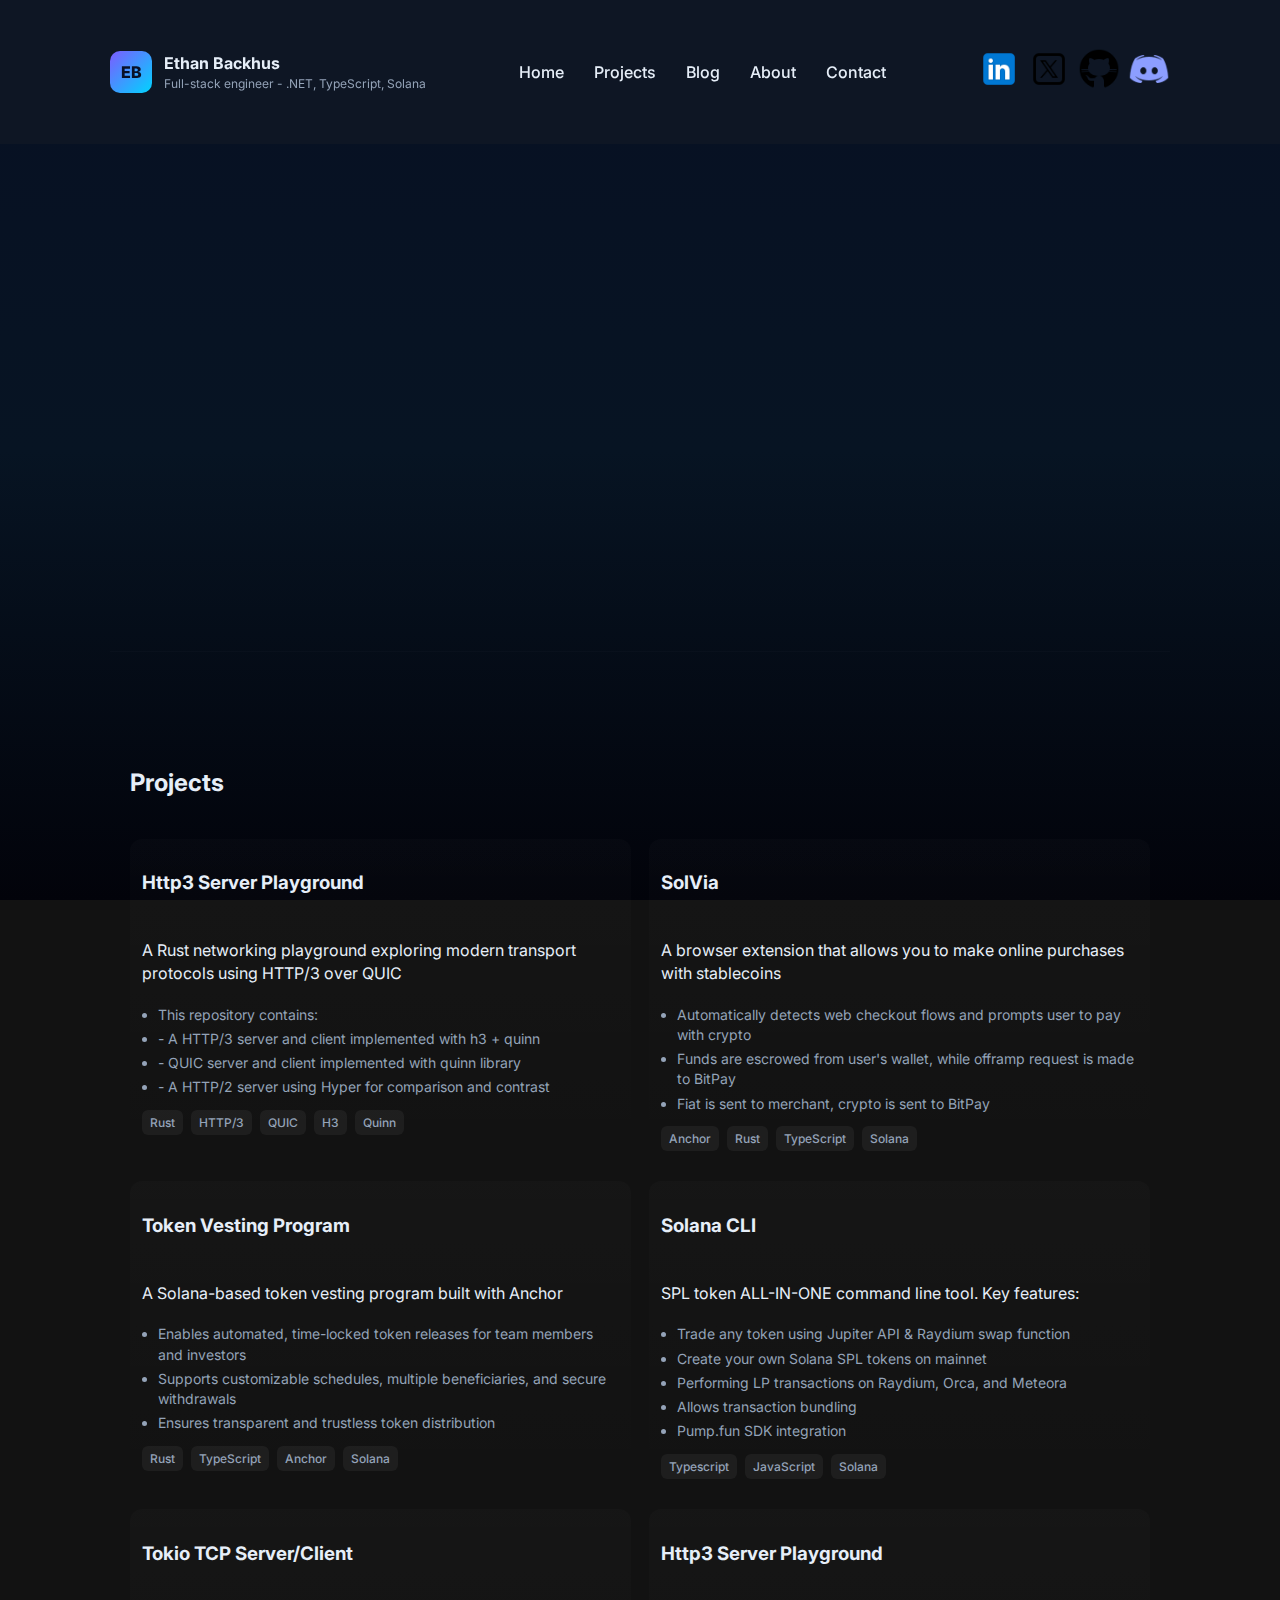
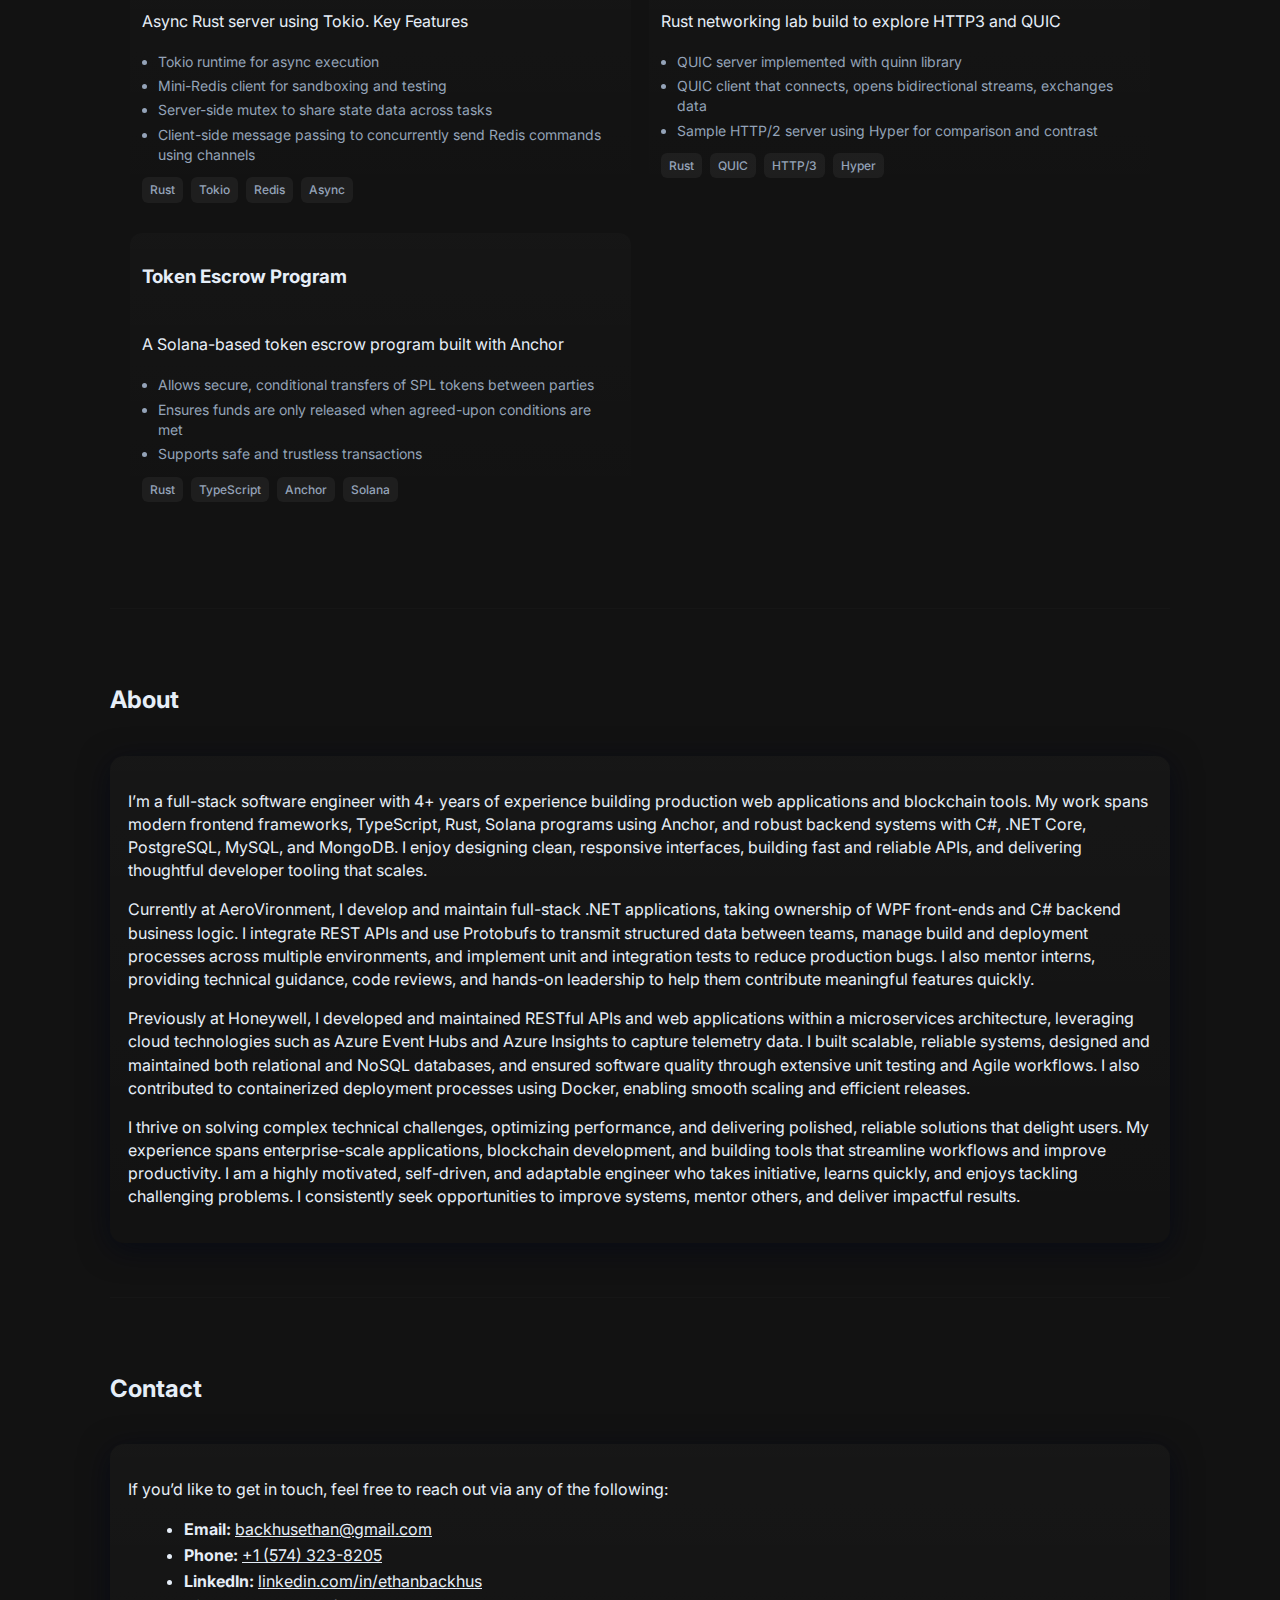
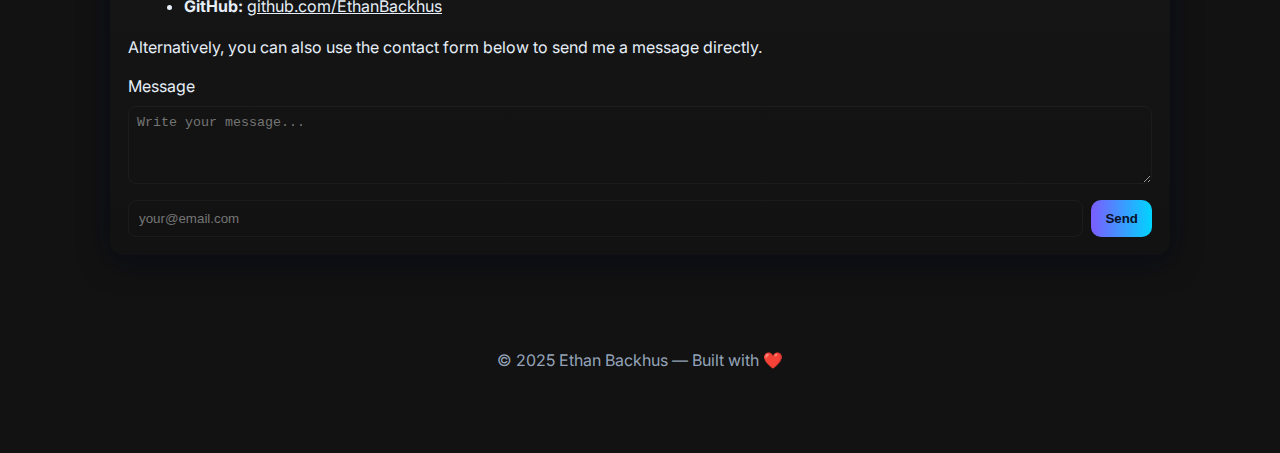
<file: index.html>
<!doctype html>
<html lang="en">
   <head>
      <meta charset="utf-8" />
      <meta name="viewport" content="width=device-width,initial-scale=1" />
      <title>Ethan Backhus — Portfolio</title>
      <link rel="stylesheet" href="styles.css">
      <link rel="preconnect" href="https://fonts.gstatic.com" crossorigin>
      <link href="https://fonts.googleapis.com/css2?family=Inter:wght@300;400;600;800&display=swap" rel="stylesheet">
      <meta name="description" content="Portfolio — resume, projects" />
   </head>
   <body>
      <div class="loading" id="loading">
         <div class="spinner">
            <div class="dot"></div>
            <div class="dot"></div>
            <div class="dot"></div>
            <div class="loading-text">Loading...</div>
         </div>
      </div>
      <header class="top-navbar">
         <div class="container navbar-container">
            <div class="brand">
               <div class="logo">EB</div>
               <div class="name-role">
                  <div style="font-weight:700">Ethan Backhus</div>
                  <div style="font-size:12px;color:var(--muted)">Full-stack engineer - .NET, TypeScript, Solana</div>
               </div>
            </div>
            <nav class="main-nav">
               <ul>
                  <li><a href="#home" data-link>Home</a></li>
                  <li><a href="#projects" data-link>Projects</a></li>
                  <li><a href="./blog/index.html">Blog</a></li>
                  <li><a href="#about" data-link>About</a></li>
                  <li><a href="#contact" data-link>Contact</a></li>
               </ul>
            </nav>
            <div class="social-profile">
               <a href="https://www.linkedin.com/in/ethanbackhus/" target="_blank"><img src="images/linkedin-logo.png" alt="Discord" /></a>
               <a href="https://twitter.com/e_backhus" target="_blank"><img src="images/twitter-logo.png" alt="Twitter" /></a>
               <a href="https://github.com/EthanBackhus" target="_blank"><img src="images/github-logo.png" alt="GitHub" /></a>
               <a href="https://discord.com/users/ethantrades00" target="_blank"><img src="images/discord-logo.png" alt="Discord" /></a>
            </div>
         </div>
      </header>
      <main class="container" id="main">
         <section id="home" class="hero">
            <div class="hero-text">
               <h1 class="fade-in">Hi — I'm Ethan. I build full-stack apps and blockchain tools.</h1>
               <p class="lead fade-in">4+ years experience building production web apps and blockchain tools. I enjoy shipping clean interfaces, fast APIs, and thoughtful developer tooling. Continue reading to see projects, read about me, and more.</p>
               <div class="cta fade-in">
                  <!--<a class="btn" href="#projects" data-link>View projects</a>-->
                  <a class="btn" href="downloads/resume.pdf">View resume</a>
               </div>
            </div>
            <aside class="card profile fade-in" style="background-image:url('images/headshot.jpg');" ></aside>
         </section>
         <section id="projects">
            <div class="container">
               <div class="section-title">
                  <h2>Projects</h2>
               </div>
               <div class="projects-grid" id="projects-grid">

                  <!-- Http3 Server Playground -->
                  <div class="project">
                     <h3>Http3 Server Playground</h3>
                     <p>A Rust networking playground exploring modern transport protocols using HTTP/3 over QUIC</p>
                     <ul>
                        <li>This repository contains:</li>
                        <li>- A HTTP/3 server and client implemented with h3 + quinn</li>
                        <li>- QUIC server and client implemented with quinn library</li>
                        <li>- A HTTP/2 server using Hyper for comparison and contrast</li>
                     </ul>
                     <div class="tags">
                        <span>Rust</span>
                        <span>HTTP/3</span>
                        <span>QUIC</span>
                        <span>H3</span>
                        <span>Quinn</span>
                     </div>
                     <a href="https://github.com/EthanBackhus/Http3-Server-Playground" target="_blank" class="project-link"></a>
                  </div>

                  <!-- SolVia (Turbin3 Q4 2025 Capstone) -->
                  <div class="project">
                     <h3>SolVia</h3>
                     <p>A browser extension that allows you to make online purchases with stablecoins</p>
                     <ul>
                        <li>Automatically detects web checkout flows and prompts user to pay with crypto</li>
                        <li>Funds are escrowed from user's wallet, while offramp request is made to BitPay</li>
                        <li>Fiat is sent to merchant, crypto is sent to BitPay</li>
                     </ul>
                     <div class="tags">
                        <span>Anchor</span>
                        <span>Rust</span>
                        <span>TypeScript</span>
                        <span>Solana</span>
                     </div>
                     <a href="https://github.com/EthanBackhus/SolVia" target="_blank" class="project-link"></a>
                  </div>

                  <!-- Token Vesting Project Card -->
                  <div class="project">
                     <h3>Token Vesting Program</h3>
                     <p>A Solana-based token vesting program built with Anchor</p>
                     <ul>
                        <li>Enables automated, time-locked token releases for team members and investors</li>
                        <li>Supports customizable schedules, multiple beneficiaries, and secure withdrawals</li>
                        <li>Ensures transparent and trustless token distribution</li>
                     </ul>
                     <div class="tags">
                        <span>Rust</span>
                        <span>TypeScript</span>
                        <span>Anchor</span>
                        <span>Solana</span>
                     </div>
                     <a href="https://github.com/EthanBackhus/token-vesting" target="_blank" class="project-link"></a>
                  </div>

                  <!-- Sol CLI project card -->
                  <div class="project">
                     <h3>Solana CLI</h3>
                     <p>SPL token ALL-IN-ONE command line tool. Key features:</p>
                     <ul>
                        <li>Trade any token using Jupiter API & Raydium swap function</li>
                        <li>Create your own Solana SPL tokens on mainnet</li>
                        <li>Performing LP transactions on Raydium, Orca, and Meteora</li>
                        <li>Allows transaction bundling</li>
                        <li>Pump.fun SDK integration</li>
                     </ul>
                     <div class="tags">
                        <span>Typescript</span>
                        <span>JavaScript</span>
                        <span>Solana</span>
                     </div>
                     <a href="https://github.com/EthanBackhus/SOL-CLI" target="_blank" class="project-link"></a>
                  </div>

                  <!-- Tokio TCP Server/Client project card -->
                  <div class="project">
                     <h3>Tokio TCP Server/Client</h3>
                     <p>Async Rust server using Tokio. Key Features</p>
                     <ul>
                        <li>Tokio runtime for async execution</li>
                        <li>Mini-Redis client for sandboxing and testing</li>
                        <li>Server-side mutex to share state data across tasks</li>
                        <li>Client-side message passing to concurrently send Redis commands using channels</li>
                     </ul>
                     <div class="tags">
                        <span>Rust</span>
                        <span>Tokio</span>
                        <span>Redis</span>
                        <span>Async</span>
                     </div>
                     <a href="https://github.com/EthanBackhus/tokio-tcp-server-client" target="_blank" class="project-link"></a>
                  </div>

                  <!-- QUIC networking lab server -->
                  <div class="project">
                     <h3>Http3 Server Playground</h3>
                     <p>Rust networking lab build to explore HTTP3 and QUIC</p>
                     <ul>
                        <li>QUIC server implemented with quinn library</li>
                        <li>QUIC client that connects, opens bidirectional streams, exchanges data</li>
                        <li>Sample HTTP/2 server using Hyper for comparison and contrast</li>
                     </ul>
                     <div class="tags">
                        <span>Rust</span>
                        <span>QUIC</span>
                        <span>HTTP/3</span>
                        <span>Hyper</span>
                     </div>
                     <a href="https://github.com/EthanBackhus/Http3-Server-Playground" target="_blank" class="project-link"></a>
                  </div>


                  <!-- Escrow Program -->
                  <div class="project">
                     <h3>Token Escrow Program</h3>
                     <p>A Solana-based token escrow program built with Anchor</p>
                     <ul>
                        <li>Allows secure, conditional transfers of SPL tokens between parties</li>
                        <li>Ensures funds are only released when agreed-upon conditions are met</li>
                        <li>Supports safe and trustless transactions</li>
                     </ul>
                     <div class="tags">
                        <span>Rust</span>
                        <span>TypeScript</span>
                        <span>Anchor</span>
                        <span>Solana</span>
                     </div>
                     <a href="https://github.com/EthanBackhus/solana-escrow-program" target="_blank" class="project-link"></a>
                  </div>
               </div>
            </div>
         </section>

         <!-- About section -->
         <section id="about">
            <div class="section-title">
               <h2>About</h2>
            </div>
            <div class="card">
               <p>
                  I’m a full-stack software engineer with 4+ years of experience building production web applications and blockchain tools. 
                  My work spans modern frontend frameworks, TypeScript, Rust, Solana programs using Anchor, and robust backend systems with C#, .NET Core, PostgreSQL, MySQL, and MongoDB. 
                  I enjoy designing clean, responsive interfaces, building fast and reliable APIs, and delivering thoughtful developer tooling that scales.
               </p>
               <p>
                  Currently at AeroVironment, I develop and maintain full-stack .NET applications, taking ownership of WPF front-ends and C# backend business logic. 
                  I integrate REST APIs and use Protobufs to transmit structured data between teams, manage build and deployment processes across multiple environments, and implement unit and integration tests to reduce production bugs. 
                  I also mentor interns, providing technical guidance, code reviews, and hands-on leadership to help them contribute meaningful features quickly.
               </p>
               <p>
                  Previously at Honeywell, I developed and maintained RESTful APIs and web applications within a microservices architecture, leveraging cloud technologies such as Azure Event Hubs and Azure Insights to capture telemetry data. 
                  I built scalable, reliable systems, designed and maintained both relational and NoSQL databases, and ensured software quality through extensive unit testing and Agile workflows. 
                  I also contributed to containerized deployment processes using Docker, enabling smooth scaling and efficient releases.
               </p>
               <p>
                  I thrive on solving complex technical challenges, optimizing performance, and delivering polished, reliable solutions that delight users. 
                  My experience spans enterprise-scale applications, blockchain development, and building tools that streamline workflows and improve productivity. 
                  I am a highly motivated, self-driven, and adaptable engineer who takes initiative, learns quickly, and enjoys tackling challenging problems. 
                  I consistently seek opportunities to improve systems, mentor others, and deliver impactful results.
               </p>
            </div>
         </section>

         <!-- Contact -->
         <section id="contact">
            <div class="section-title">
               <h2>Contact</h2>
            </div>
            <div class="card">
               <p>If you’d like to get in touch, feel free to reach out via any of the following:</p>
               <ul class="contact-info">
                  <li><strong>Email:</strong> <a href="mailto:backhusethan@gmail.com">backhusethan@gmail.com</a></li>
                  <li><strong>Phone:</strong> <a href="tel:+15743238205">+1 (574) 323-8205</a></li>
                  <li><strong>LinkedIn:</strong> <a href="https://www.linkedin.com/in/ethanbackhus" target="_blank">linkedin.com/in/ethanbackhus</a></li>
                  <li><strong>GitHub:</strong> <a href="https://github.com/EthanBackhus" target="_blank">github.com/EthanBackhus</a></li>
               </ul>
               <p>Alternatively, you can also use the contact form below to send me a message directly.</p>
               <form id="contact-form" action="https://formspree.io/f/mpwyljgd" method="POST">
                  <label for="message">Message</label>
                  <textarea name="message" id="message" rows="4" placeholder="Write your message..."></textarea>
                  <div class="form-row">
                     <input name="email" type="email" placeholder="your@email.com" required />
                     <button type="submit" class="btn">Send</button>
                  </div>
               </form>
            </div>
         </section>
         <footer>
            <div>© 2025 Ethan Backhus — Built with ❤️</div>
         </footer>
      </main>
      <script src="script.js"></script>
   </body>
</html>
</file>
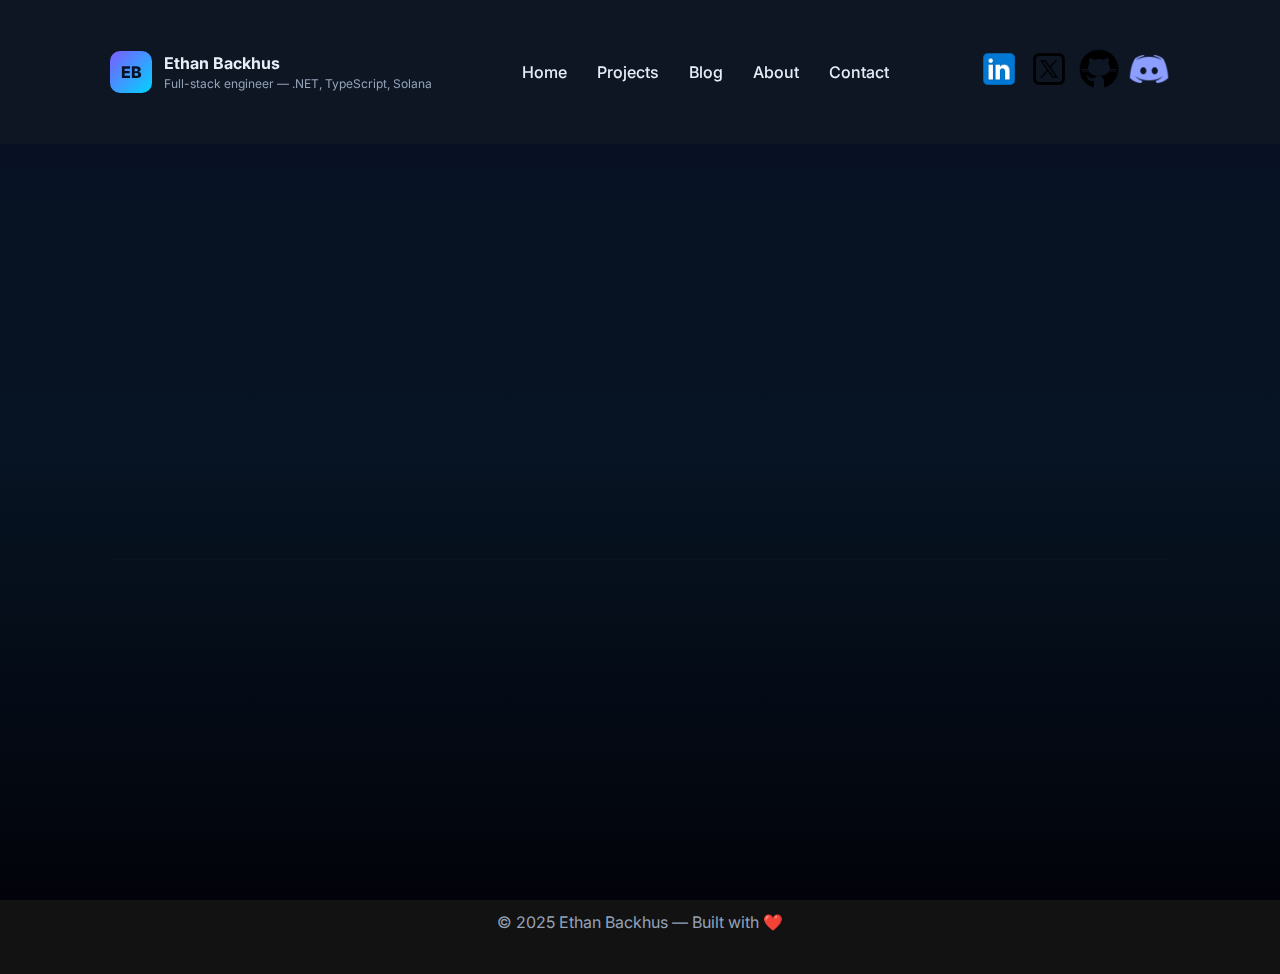
<file: blog/index.html>
<!doctype html>
<html lang="en">
<head>
  <meta charset="utf-8" />
  <meta name="viewport" content="width=device-width,initial-scale=1" />
  <title>Blog — Ethan Backhus</title>
  <link rel="stylesheet" href="../styles.css">
  <link rel="preconnect" href="https://fonts.gstatic.com" crossorigin>
  <link href="https://fonts.googleapis.com/css2?family=Inter:wght@300;400;600;800&display=swap" rel="stylesheet">
  <meta name="description" content="Long-form writing on systems, engineering, and crypto." />
</head>

<body>
<!-- Loading overlay - MOVED TO TOP -->
<div id="loading" class="loading">
  <div class="spinner">
    <div class="dot"></div>
    <div class="dot"></div>
    <div class="dot"></div>
    <div class="loading-text">Loading...</div>
  </div>
</div>

<header class="top-navbar">
  <div class="container navbar-container">
    <div class="brand">
      <div class="logo">EB</div>
      <div class="name-role">
        <div style="font-weight:700">Ethan Backhus</div>
        <div style="font-size:12px;color:var(--muted)">
          Full-stack engineer — .NET, TypeScript, Solana
        </div>
      </div>
    </div>

    <nav class="main-nav">
      <ul>
        <li><a href="../index.html">Home</a></li>
        <li><a href="../index.html#projects">Projects</a></li>
        <li><a href="index.html">Blog</a></li>
        <li><a href="../index.html#about">About</a></li>
        <li><a href="../index.html#contact">Contact</a></li>
      </ul>
    </nav>

    <div class="social-profile">
      <a href="https://www.linkedin.com/in/ethanbackhus/" target="_blank"><img src="../images/linkedin-logo.png" alt="Discord" /></a>
      <a href="https://twitter.com/e_backhus" target="_blank"><img src="../images/twitter-logo.png" alt="Twitter" /></a>
      <a href="https://github.com/EthanBackhus" target="_blank"><img src="../images/github-logo.png" alt="GitHub" /></a>
      <a href="https://discord.com/users/ethantrades00" target="_blank"><img src="../images/discord-logo.png" alt="Discord" /></a>
    </div>
  </div>
</header>

<main class="container">

  <!-- Blog Intro -->
  <section class="hero">
    <div class="hero-text">
      <h1 class="fade-in">Blog</h1>
      <p class="lead fade-in">
        It's important to constantly review what you've learned, and what better way
        to make it stick than to document it and teach others.
      </p>

      <p class="lead fade-in">
        So the goal of this section is to document my journey, my thoughts, and what's going on my brain.
      </p>

      <p class="lead fade-in">
        Welcome to my long-form essays on systems engineering, distributed systems,
        markets, and things I’m actively thinking about.
      </p>
    </div>
  </section>

  <!-- Blog List -->
  <section>
    <div class="blog-list">

      <!-- HTTP/3, QUIC, Control Loops Post -->
      <article class="card blog-card fade-in">
        <h3>
            HTTP/3, QUIC, and Control Loops
        </h3>

        <div class="blog-meta">
          Posted on January 14, 2026 by Ethan Backhus
        </div>

        <p>
          Why congestion control boundaries matter once transport
          moves into user space, and how feedback loops reshape
          system architecture.
        </p>

        <!-- Full-card link -->
        <a
          href="posts/http3_quic/index.html"
          class="blog-link"
          aria-label="Read HTTP/3, QUIC, and Control Loops"
        ></a>
      </article>

      <!-- Post -->
      <!-- TODO: do a post on delta hedging -->
      <!--<article class="card blog-card">
        <h3>
          <a href="posts/negative-gamma/">
            Negative Gamma and Dealer Hedging
          </a>
        </h3>

        <div class="blog-meta">
          Posted on January 12, 2026 by Ethan Backhus
        </div>

        <p>
          How dealer positioning creates self-reinforcing price
          movements near key option strikes.
        </p>
      </article>-->

    </div>
  </section>
</main>

<footer>
  <div>© 2025 Ethan Backhus — Built with ❤️</div>
</footer>

<!-- Loading overlay
<div id="loading" class="loading">
  <div class="spinner">
    <div class="dot"></div>
    <div class="dot"></div>
    <div class="dot"></div>
    <div class="loading-text">Loading...</div>
  </div>
</div> -->

<script src="../script.js"></script>


</body>
</html>
</file>
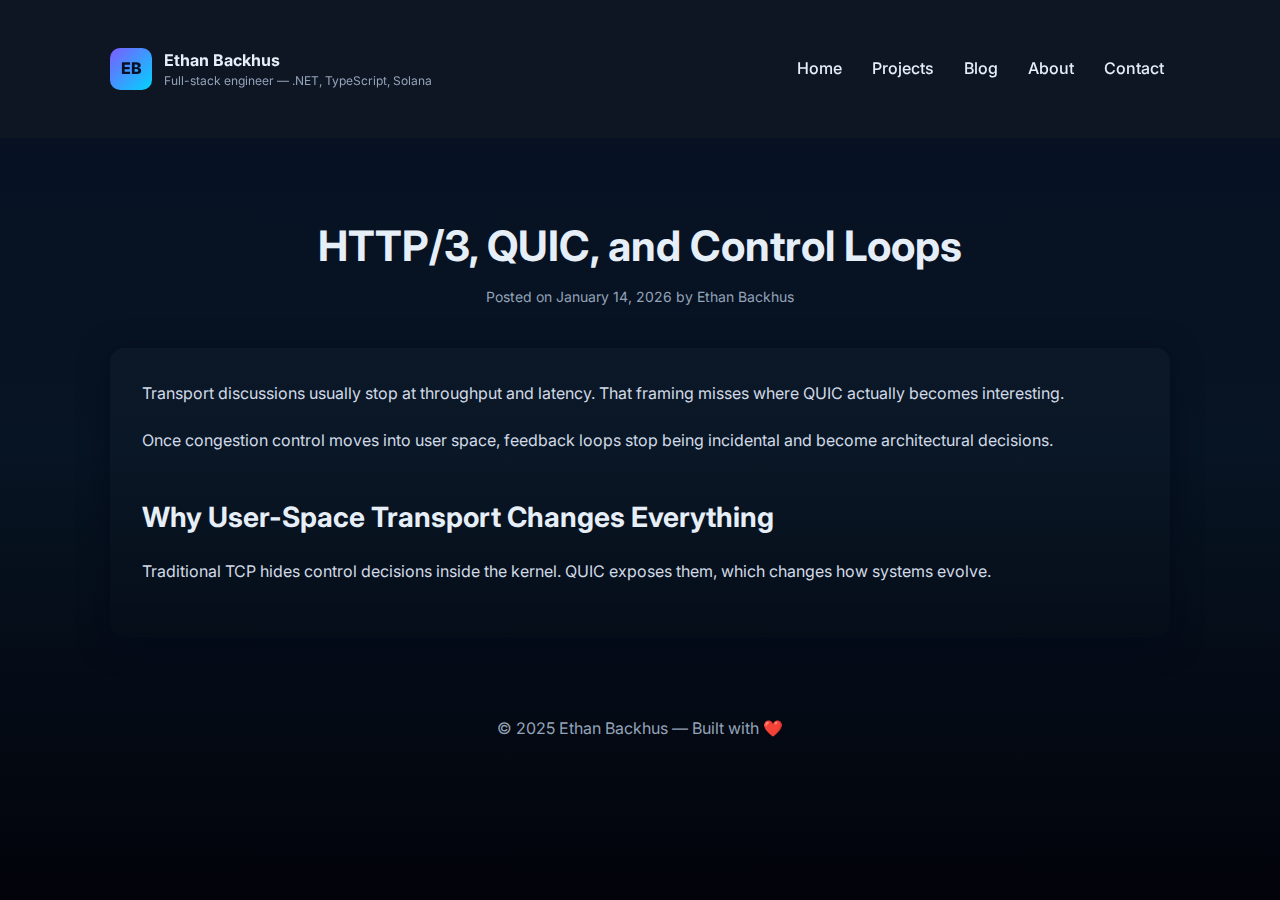
<file: blog/posts/http3_control_loops/index.html>
<!doctype html>
<html lang="en">
<head>
  <meta charset="utf-8" />
  <meta name="viewport" content="width=device-width,initial-scale=1" />
  <title>HTTP/3, QUIC, and Control Loops</title>

  <link rel="stylesheet" href="../../../styles.css">
  <link rel="preconnect" href="https://fonts.gstatic.com" crossorigin>
  <link href="https://fonts.googleapis.com/css2?family=Inter:wght@300;400;600;800&display=swap" rel="stylesheet">
</head>

<body>

<!-- Loader -->
<div class="loading" id="loading">
  <div class="spinner">
    <div class="dot"></div>
    <div class="dot"></div>
    <div class="dot"></div>
    <div class="loading-text">Loading...</div>
  </div>
</div>

<!-- Navbar (same across site) -->
<header class="top-navbar">
  <div class="container navbar-container">
    <div class="brand">
      <div class="logo">EB</div>
      <div class="name-role">
        <div style="font-weight:700">Ethan Backhus</div>
        <div style="font-size:12px;color:var(--muted)">
          Full-stack engineer — .NET, TypeScript, Solana
        </div>
      </div>
    </div>

    <nav class="main-nav">
      <ul>
        <li><a href="/">Home</a></li>
        <li><a href="/#projects">Projects</a></li>
        <li><a href="/blog/">Blog</a></li>
        <li><a href="/#about">About</a></li>
        <li><a href="/#contact">Contact</a></li>
      </ul>
    </nav>
  </div>
</header>

<main class="container">

  <!-- Post Header -->
  <section class="blog-header">
    <h1 class="blog-title">
      HTTP/3, QUIC, and Control Loops
    </h1>
    <div class="blog-subtitle">
      Posted on January 14, 2026 by Ethan Backhus
    </div>
  </section>

  <!-- Post Card -->
  <article class="card blog-post">
    <p>
      Transport discussions usually stop at throughput and latency.
      That framing misses where QUIC actually becomes interesting.
    </p>

    <p>
      Once congestion control moves into user space, feedback loops
      stop being incidental and become architectural decisions.
    </p>

    <h2>Why User-Space Transport Changes Everything</h2>

    <p>
      Traditional TCP hides control decisions inside the kernel.
      QUIC exposes them, which changes how systems evolve.
    </p>

    <!-- Long-form content continues -->
  </article>

</main>

<footer>
  <div>© 2025 Ethan Backhus — Built with ❤️</div>
</footer>

<script src="../../../script.js"></script>
</body>
</html>
</file>
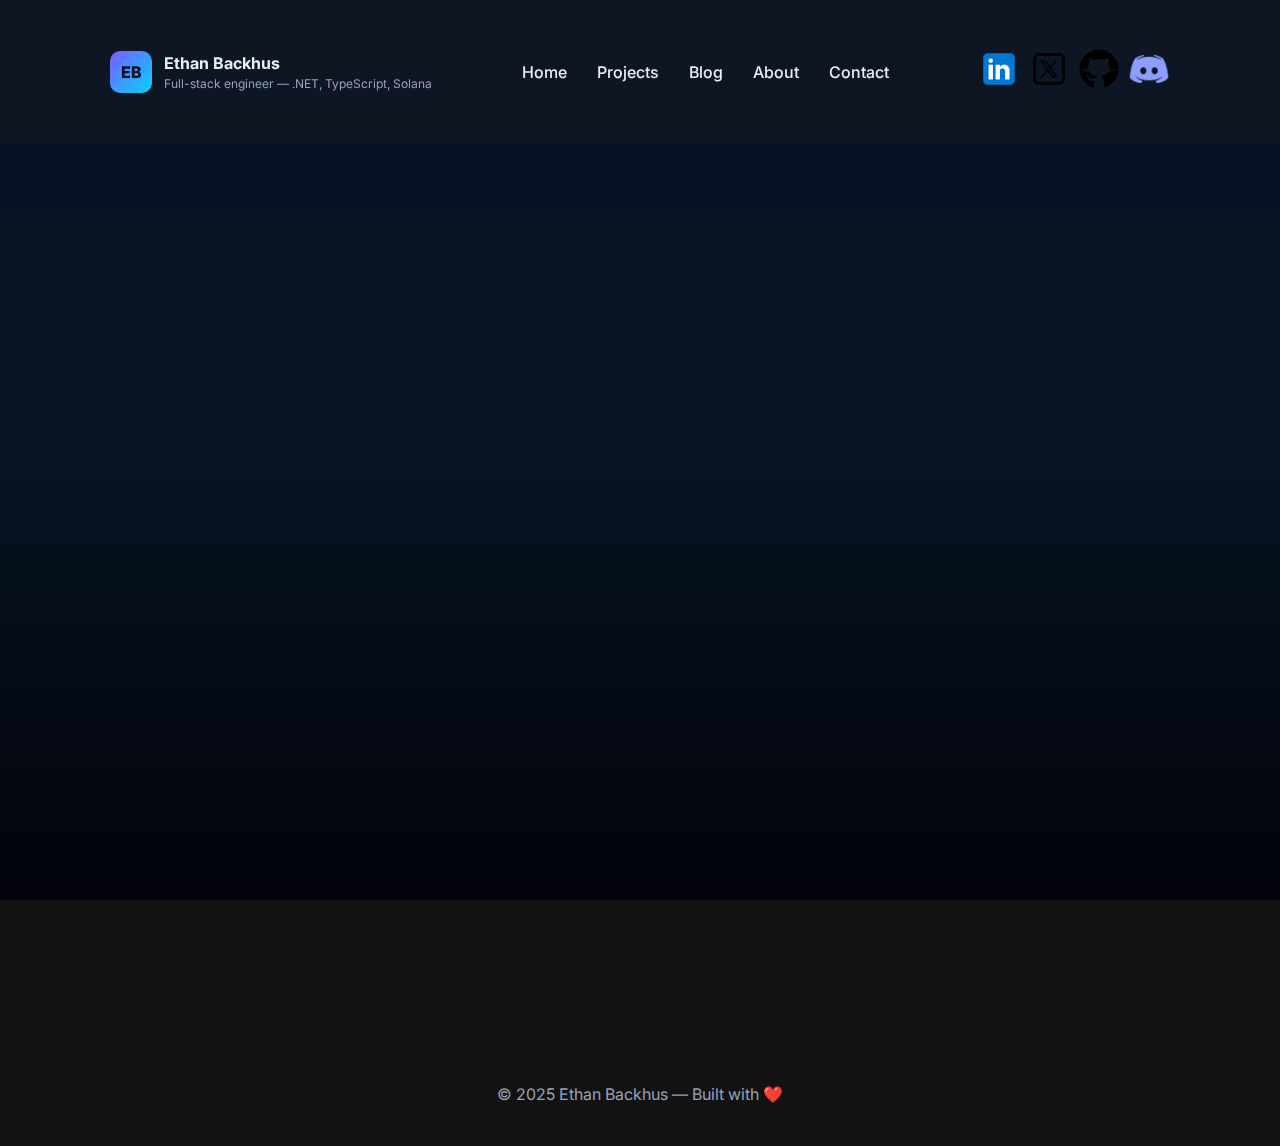
<file: blog/posts/http3_quic/index.html>
<!doctype html>
<html lang="en">
<head>
  <meta charset="utf-8" />
  <meta name="viewport" content="width=device-width,initial-scale=1" />
  <title>HTTP/3 and QUIC</title>

  <link rel="stylesheet" href="../../../styles.css">
  <link rel="preconnect" href="https://fonts.gstatic.com" crossorigin>
  <link href="https://fonts.googleapis.com/css2?family=Inter:wght@300;400;600;800&display=swap" rel="stylesheet">
</head>

<body>
<!-- Loading overlay - MOVED TO TOP -->
<div id="loading" class="loading">
  <div class="spinner">
    <div class="dot"></div>
    <div class="dot"></div>
    <div class="dot"></div>
    <div class="loading-text">Loading...</div>
  </div>
</div>

<!-- Navbar (same across site) -->
<header class="top-navbar">
  <div class="container navbar-container">
    <div class="brand">
      <div class="logo">EB</div>
      <div class="name-role">
        <div style="font-weight:700">Ethan Backhus</div>
        <div style="font-size:12px;color:var(--muted)">
          Full-stack engineer — .NET, TypeScript, Solana
        </div>
      </div>
    </div>

    <nav class="main-nav">
      <ul>
        <li><a href="../../../index.html">Home</a></li>
        <li><a href="../../../index.html#projects">Projects</a></li>
        <li><a href="../../index.html">Blog</a></li>
        <li><a href="../../../index.html#about">About</a></li>
        <li><a href="../../../index.html#contact">Contact</a></li>
      </ul>
    </nav>

    <div class="social-profile">
      <a href="https://www.linkedin.com/in/ethanbackhus/" target="_blank"><img src="../../../images/linkedin-logo.png" alt="Discord" /></a>
      <a href="https://twitter.com/e_backhus" target="_blank"><img src="../../../images/twitter-logo.png" alt="Twitter" /></a>
      <a href="https://github.com/EthanBackhus" target="_blank"><img src="../../../images/github-logo.png" alt="GitHub" /></a>
      <a href="https://discord.com/users/ethantrades00" target="_blank"><img src="../../../images/discord-logo.png" alt="Discord" /></a>
    </div>
  </div>
</header>

<main class="container">

  <!-- Post Header -->
  <section class="blog-header fade-in">
    <h1 class="blog-title">
      Learning the Full Stack: HTTP/3, QUIC, and Rust Networking
    </h1>
    <div class="blog-subtitle">
      Posted on January 14, 2026 by Ethan Backhus
    </div>
  </section>

  <!-- Post Card -->
  <article class="card blog-post fade-in">
    <p>
      In an attempt to become a more well-rounded developer, I've been working to understand all parts of the stack.
      This has lead me to researching and messing around with networking and infra, and the core protocols that run underneath it.
    </p>

    <p>
      To get hands-on experience, I created a Rust networking lab where I implemented a small HTTP/3 server using the quinn library 
      (a Rust QUIC implementation) and experimented with client-server interactions over QUIC. 
      This has allowed me to explore real issues like congestion control, stream multiplexing, and packet loss recovery in a 
      controlled environment.
    </p>

    <p>
      The architecture I'm exploring follows the HTTP/3 -> h3 -> quinn pipeline.
    </p>

    <p>
      Quinn handles the low-level QUIC transport over UDP, including encryption, reliable delivery, and stream multiplexing.
    </p>

    <p>
      H3 provides the HTTP/3 framing layer, translating requests and responses into QUIC streams.
    </p>

    <p>
      HTTP/3 sits on top, giving me the familiar semantics of headers, status codes, and request/response logic.
    </p>

    <P>
      Next, I aim to integrate HTTP/3 support into Hyper, Rust’s popular HTTP library. 
      The goal is to allow Hyper clients and servers to natively speak HTTP/3 while maintaining the same ergonomic
       API as Hyper over TCP/HTTP/1/2. This is exciting because it bridges real-world application-level HTTP
        tooling with the cutting-edge transport improvements QUIC offers.
    </P>

    <p>
      I’m documenting this journey and sharing code experiments to help others understand how modern 
      networking stacks work, and to solidify my own knowledge by building and teaching it in public.
    </p>

    <!-- <p>
      Thus I've begun exploring the different networking protocols that allow data to be sent over the internet. Currently, the two main
      networking protocols are TCP and UDP. Both have their advantages and disadvantages, TCP allows for more secure connection but is slower
      because there is more validation that takes place (synchornize, synchronize-acknowlege, and acknowledge, or SYN, SYN-ACK, ACK). UDP allows
      for much faster data streams because it's just simply raw data, but isn't as secure and doesn't handle data loss at all. TCP can be
      useful for most modern web functions, and UDP can be useful where latency and throughput is most important, like playing a video game.
    </p>

    <p>
      This is where QUIC comes in, which aims to fix both of these problems. HTTP/3 is the 
    </p> -->

    <!-- <p>
      You can think of TCP like two people engaging in a hanshake. One person extends their hand and asks the other if they're ready to talk,
      the other person shakes their hand and acknowledges they're ready to talk, and the first person shakes their hand back saying they'd like to continue
      talking.
    </p> -->


    <!-- <h2>Why User-Space Transport Changes Everything</h2>

    <p>
      Traditional TCP hides control decisions inside the kernel.
      QUIC exposes them, which changes how systems evolve.
    </p>

    <img src="./images/http2_vs_quic.png">

    <img src="./images/sol_tx_flow.png"> -->

  </article>

</main>

<footer>
  <div>© 2025 Ethan Backhus — Built with ❤️</div>
</footer>

<script src="../../../script.js"></script>

<!-- Loading overlay -->
<div id="loading" class="loading">
  <div class="spinner">
    <div class="dot"></div>
    <div class="dot"></div>
    <div class="dot"></div>
    <div class="loading-text">Loading...</div>
  </div>
</div>

</body>
</html>
</file>
<file: styles.css>
/* styles.css */

:root {
	--bg: #0f1724;
	--card: #0b1320;
	--muted: #94a3b8;
	--accent1: #7c5cff;
	--accent2: #00d4ff;
	--glass: rgba(255, 255, 255, 0.03);
	--radius: 14px;
	color-scheme: dark;
}

* {
	box-sizing: border-box;
}

html,
body {
	height: 100%;
}

body {
	margin: 0;
	font-family: Inter, system-ui, -apple-system, 'Segoe UI', Roboto, 'Helvetica Neue', Arial;
	background: linear-gradient(180deg, #071023 0%, #071423 50%, #02030a 100%) no-repeat;
	background-attachment: fixed;
	/* keeps the gradient stretched with scroll */
	background-size: cover;
	/* makes gradient fill the whole page */
	color: #e6eef8;
	-webkit-font-smoothing: antialiased;
	-moz-osx-font-smoothing: grayscale;
	line-height: 1.45;
	min-height: 100vh;
	/* ensures body is at least viewport height */
}

a {
	color: inherit;
	text-decoration: none;
}

.container {
	max-width: 1100px;
	margin: 0 auto;
	padding: 40px 20px;
}

/* Top Navbar */
.top-navbar {
	width: 100%;
	position: fixed;
	top: 0;
	left: 0;
	z-index: 100;
	background: rgba(15, 23, 36, 0.85);
	backdrop-filter: blur(6px);
	padding: 8px 20px;
}

.navbar-container {
	display: flex;
	justify-content: space-between;
	align-items: center;
	max-width: 1100px;
	margin: 0 auto;
	gap: 12px;
}

.brand {
	display: flex;
	align-items: center;
	gap: 12px;
}

.brand .logo {
	width: 42px;
	height: 42px;
	border-radius: 10px;
	background: linear-gradient(135deg, var(--accent1), var(--accent2));
	display: flex;
	align-items: center;
	justify-content: center;
	font-weight: 800;
	color: #081027;
}

.brand .name-role {
	display: flex;
	flex-direction: column;
}

.brand .name-role div:first-child {
	font-weight: 700;
}

.brand .name-role div:last-child {
	font-size: 12px;
	color: var(--muted);
}

/* Center nav */
.main-nav ul {
	display: flex;
	gap: 18px;
	margin: 0;
	padding: 0;
	list-style: none;
}

.main-nav a {
	color: #e6eef8;
	font-weight: 500;
	text-decoration: none;
	padding: 4px 6px;
	border-radius: 6px;
	transition: background 0.2s;
}

.main-nav a:hover {
	background: rgba(124, 92, 255, 0.15);
}

/* Right: social logos */
.social-profile a img {
	width: 42px;
	/* desired width */
	height: 42px;
	/* desired height */
	object-fit: contain;
	/* preserves aspect ratio */
}

/* Right: social logos */
.social-profile {
	display: flex;
	align-items: center;
	gap: 8px;
	/* reduced from 12px */
}

.navbar-profile {
	width: 36px;
	height: 36px;
	border-radius: 50%;
	background-size: cover;
	background-position: center;
	border: 2px solid #7c5cff;
}

/* hero */
.hero {
	display: grid;
	grid-template-columns: 1fr 380px;
	gap: 36px;
	align-items: stretch;
	padding: 220px 0 40px;
	/* increased top padding */
}

.hero-text h1 {
	font-size: 38px;
	margin: 0 0 10px;
}

.hero-text p.lead {
	color: var(--muted);
	margin: 0 0 18px;
}

.cta {
	display: flex;
	gap: 12px;
	margin-top: 16px;
}

.btn {
	background: linear-gradient(90deg, var(--accent1), var(--accent2));
	border: 0;
	padding: 10px 14px;
	border-radius: 10px;
	color: #081027;
	font-weight: 600;
	cursor: pointer;
}

.btn.resume {
	background: transparent;
	border: 1px solid rgba(255, 255, 255, 0.06);
	color: var(--accent2);
}

.card {
	background: linear-gradient(180deg, rgba(255, 255, 255, 0.02), transparent);
	padding: 18px;
	border-radius: var(--radius);
	box-shadow: 0 6px 30px rgba(2, 6, 23, 0.6);
}

/* profile */
.profile {
	background-size: cover;
	background-position: center;
	height: 350px;
	display: flex;
	flex-direction: column;
}

/* sections */
section {
	padding: 54px 0;
	border-top: 1px solid rgba(255, 255, 255, 0.02);
	scroll-margin-top: 80px;

}

.section-title {
	display: flex;
	align-items: center;
	gap: 12px;
	margin-bottom: 18px;
}

/* Projects */
.projects-grid {
	display: grid;
	grid-template-columns: repeat(2, 1fr);
	gap: 18px;
}

.project {
	position: relative;
	padding: 12px;
	border-radius: 12px;
	background: linear-gradient(180deg, rgba(255, 255, 255, 0.015), transparent);
	display: flex;
	flex-direction: column;
	gap: 8px;
	transition: transform 0.2s ease, box-shadow 0.2s ease;
}

.project:hover {
	transform: translateY(-4px);
	box-shadow: 0 8px 20px rgba(2, 6, 23, 0.6);
}

.project-link {
	position: absolute;
	inset: 0;
	z-index: 1;
}

/* Blog cards */
.blog-card {
  position: relative;
  padding: 12px;
  border-radius: 12px;
  background: linear-gradient(180deg, rgba(255, 255, 255, 0.015), transparent);
  gap: 8px;
  cursor: pointer;
  transition: transform 0.2s ease, box-shadow 0.2s ease;
}

.blog-card:hover {
  transform: translateY(-4px);
	box-shadow: 0 8px 20px rgba(2, 6, 23, 0.6);
}

/* Full-card clickable link */
.blog-link {
  position: absolute;
  inset: 0;
  z-index: 1;
  text-indent: -9999px;
  border-radius: 12px;
}

/* Ensure text stays above background visually */
.blog-card h3,
.blog-card p,
.blog-meta {
  position: relative;
  z-index: 0;
  pointer-events: none;
}

.blog-meta {
  font-size: 13px;
  color: var(--muted);
  margin: 8px 0;
}

/* to make links in text clickable */
.blog-card a:not(.blog-link) {
  position: relative;
  z-index: 2;
  pointer-events: auto;
}

.blog-header {
  padding: 180px 0 40px;
  text-align: center;
}

.blog-title {
  font-size: 42px;
  margin: 0 0 16px;
  line-height: 1.2;
}

.blog-subtitle {
  font-size: 14px;
  color: var(--muted);
  margin: 0;
}

/* Blog post content */
.blog-post {
  margin: 0 auto;
  padding: 32px;
  line-height: 1.7;
}

.blog-post h2 {
  font-size: 28px;
  margin: 40px 0 16px;
  color: #e6eef8;
}

.blog-post h3 {
  font-size: 22px;
  margin: 32px 0 12px;
  color: #e6eef8;
}

.blog-post p {
  margin: 0 0 20px;
  color: #d1dae6;
}

.blog-post code {
  background: rgba(255, 255, 255, 0.05);
  padding: 2px 6px;
  border-radius: 4px;
  font-family: 'Courier New', monospace;
  font-size: 14px;
}

.blog-post pre {
  background: rgba(255, 255, 255, 0.03);
  padding: 16px;
  border-radius: 8px;
  overflow-x: auto;
  margin: 24px 0;
}

.blog-post pre code {
  background: none;
  padding: 0;
}

.blog-post ul,
.blog-post ol {
  margin: 16px 0;
  padding-left: 40px;
  color: #d1dae6;
  list-style-position: inside;
}

.blog-post li {
  margin-bottom: 8px;
  padding-left: 80px;
}

.blog-post img {
  max-width: 100%;
  height: auto;
  border-radius: 8px;
  margin: 24px 0;
  display: block;
}

/* Tags styling */
.project .tags {
	display: flex;
	gap: 8px;
	flex-wrap: wrap;
}

.project .tags span {
	display: inline-block;
	padding: 4px 8px;
	background: rgba(255, 255, 255, 0.05);
	border-radius: 6px;
	font-size: 12px;
	color: var(--muted);
	font-weight: 500;
}

.project ul {
	margin: -5px 0 0 16px;
	/* space and indent bullets */
	padding: 0;
	color: var(--muted);
	font-size: 14px;
}

.project ul li {
	margin-bottom: 4px;
}

/* Footer */
footer {
	padding: 40px 0;
	text-align: center;
	color: var(--muted);
}

/* Contact Section Form */
.contact-card {
	display: flex;
	flex-direction: column;
	gap: 18px;
}

.contact-info {
	list-style-type: disc;
	margin-left: 16px;
	line-height: 1.6;
}

.contact-info li a {
	color: inherit;
	text-decoration: underline;
}

.contact-info li a:hover {
	text-decoration: none;
}

#contact-form label {
	display: block;
	margin-bottom: 8px;
}

#contact-form textarea {
	width: 100%;
	padding: 8px;
	border-radius: 8px;
	background: transparent;
	border: 1px solid rgba(255, 255, 255, 0.04);
	color: inherit;
}

#contact-form .form-row {
	display: flex;
	gap: 8px;
	margin-top: 10px;
}

#contact-form .form-row input {
	flex: 1;
	padding: 10px;
	border-radius: 8px;
	background: transparent;
	border: 1px solid rgba(255, 255, 255, 0.04);
	color: inherit;
}

/* loading overlay */
.loading {
	position: fixed;
	inset: 0;
	display: flex;
	align-items: center;
	justify-content: center;
	background: linear-gradient(180deg, rgba(2, 6, 23, 0.6), rgba(2, 6, 23, 0.9));
	z-index: 200;
	backdrop-filter: blur(3px);
	opacity: 0;
	pointer-events: none;
	transition: opacity .28s ease;
}

.loading.show {
	opacity: 1;
	pointer-events: auto;
}

.spinner {
	padding: 18px 26px;
	border-radius: 12px;
	background: rgba(255, 255, 255, 0.03);
	display: flex;
	gap: 12px;
	align-items: center;
}

.dot {
	width: 10px;
	height: 10px;
	border-radius: 50%;
	background: var(--accent1);
	animation: bounce 1s infinite;
}

.dot:nth-child(2) {
	animation-delay: .12s
}

.dot:nth-child(3) {
	animation-delay: .24s
}

@keyframes bounce {

	0%,
	100% {
		transform: translateY(0)
	}

	50% {
		transform: translateY(-8px)
	}
}

.loading-text {
	color: var(--muted);
	font-size: 14px;
}

/* fade-in */
.fade-in {
	opacity: 0;
	transform: translateY(8px);
	animation: fadeIn .6s forwards;
}

@keyframes fadeIn {
	to {
		opacity: 1;
		transform: none
	}
}

/* responsive */
@media (max-width:900px) {
	.navbar-container {
		flex-direction: column;
		align-items: flex-start;
		gap: 12px;
	}

	.main-nav ul {
		flex-wrap: wrap;
		justify-content: flex-start;
		gap: 12px;
	}

	.social-profile {
		margin-top: 8px;
	}

	.hero {
		grid-template-columns: 1fr;
	}

	.projects-grid {
		grid-template-columns: 1fr;
	}
}
</file>
